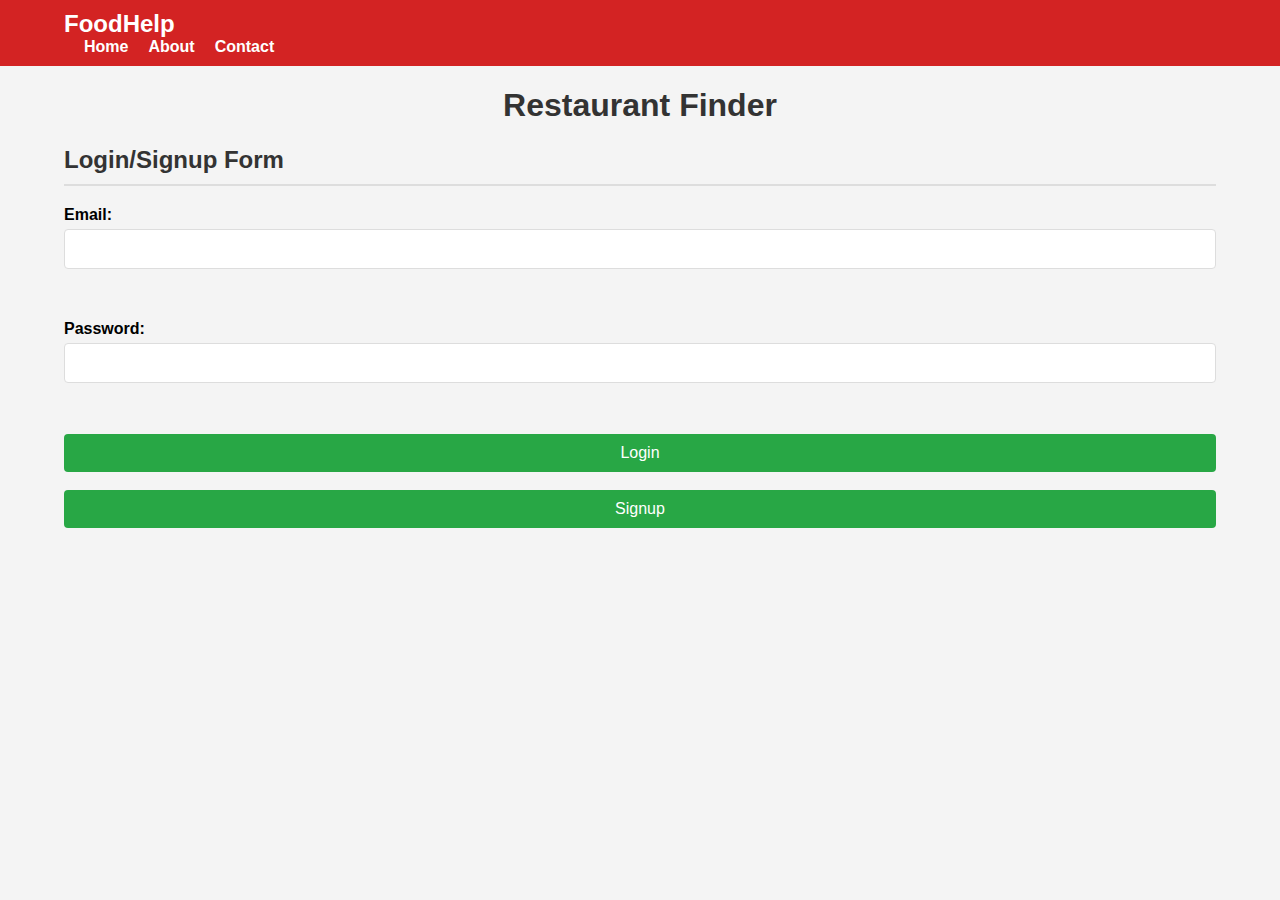
<file: frontend/index.html>
<!DOCTYPE html>
<html lang="en">

<head>
    <meta charset="UTF-8">
    <meta name="viewport" content="width=device-width, initial-scale=1.0">
    <title>FoodHelp - Restaurant Finder</title>
    <link rel="stylesheet" href="styles.css">
    <link rel="stylesheet" href="contact.css">
    <link rel="stylesheet" href="about.css">
    <style>
        body {
            font-family: Arial, sans-serif;
        }

        #login-form,
        #restaurant-search {
            display: none;
        }

        #restaurant-list {
            margin-top: 20px;
        }
    </style>
</head>

<body>
    <header>
        <div class="container">
            <div class="logo">
                <a href="index.html">FoodHelp</a>
            </div>
            <nav>
                <ul>
                    <li><a href="index.html">Home</a></li>
                    <li><a href="about.html">About</a></li>
                    <li><a href="contact.html">Contact</a></li>
                </ul>
            </nav>
        </div>
    </header>

    <div id="app">
        <h1>Restaurant Finder</h1>




        <div id="login-form" class="container">
            <h2>Login/Signup Form</h2>
            <form id="auth-form">
                <label for="email">Email:</label>
                <input type="email" id="email" required><br><br>

                <label for="password">Password:</label>
                <input type="password" id="password" required><br><br>

                <button type="button" id="login-btn">Login</button>
                <br />
                <button type="button" id="signup-btn">Signup</button>
            </form>
        </div>

        <Restaurant Search <div id="restaurant-search">
            <h2>Search Restaurants</h2>
            <!-- <label for="location">Location:</label> -->
            <!-- <input type="text" id="location" placeholder="Enter location"><br><br> -->

            <label for="cuisine">Cuisine:</label>
            <input type="text" id="cuisine" placeholder="Enter cuisine type"><br><br>

            <button type="button" id="search-btn">Search</button>

            <div id="restaurant-list"></div>
    </div>
    </div>

    <script src="app.js"></script>
</body>

</html>
</file>
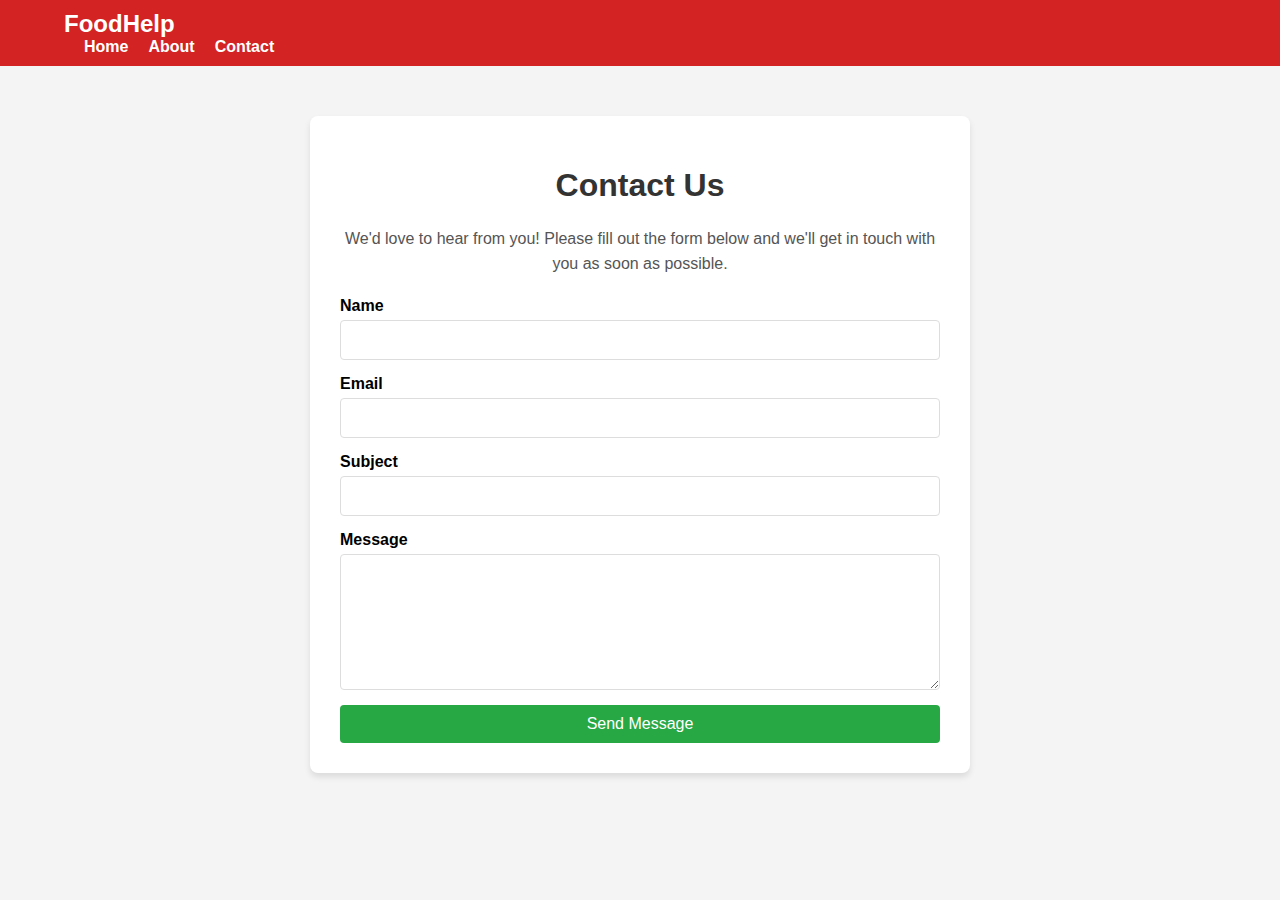
<file: frontend/contact.html>
<!DOCTYPE html>
<html lang="en">
<header>
    <div class="container">
        <div class="logo">
            <a href="index.html">FoodHelp</a>
        </div>
        <nav>
            <ul>
                <li><a href="index.html">Home</a></li>
                <li><a href="about.html">About</a></li>
                <li><a href="contact.html">Contact</a></li>
            </ul>
        </nav>
    </div>
</header>

<head>
    <meta charset="UTF-8">
    <meta name="viewport" content="width=device-width, initial-scale=1.0">
    <title>Contact Us - FoodHelp</title>
    <link rel="stylesheet" href="styles.css">
    <link rel="stylesheet" href="contact.css">
    <link rel="stylesheet" href="about.css">
</head>

<body>
    <div class="contact-container">
        <h1>Contact Us</h1>
        <p>We'd love to hear from you! Please fill out the form below and we'll get in touch with you as soon as
            possible.</p>
        <form action="submit_form.php" method="post">
            <label for="name">Name</label>
            <input type="text" id="name" name="name" required>

            <label for="email">Email</label>
            <input type="email" id="email" name="email" required>

            <label for="subject">Subject</label>
            <input type="text" id="subject" name="subject" required>

            <label for="message">Message</label>
            <textarea id="message" name="message" rows="6" required></textarea>

            <button type="submit">Send Message</button>
        </form>
    </div>
</body>

</html>
</file>
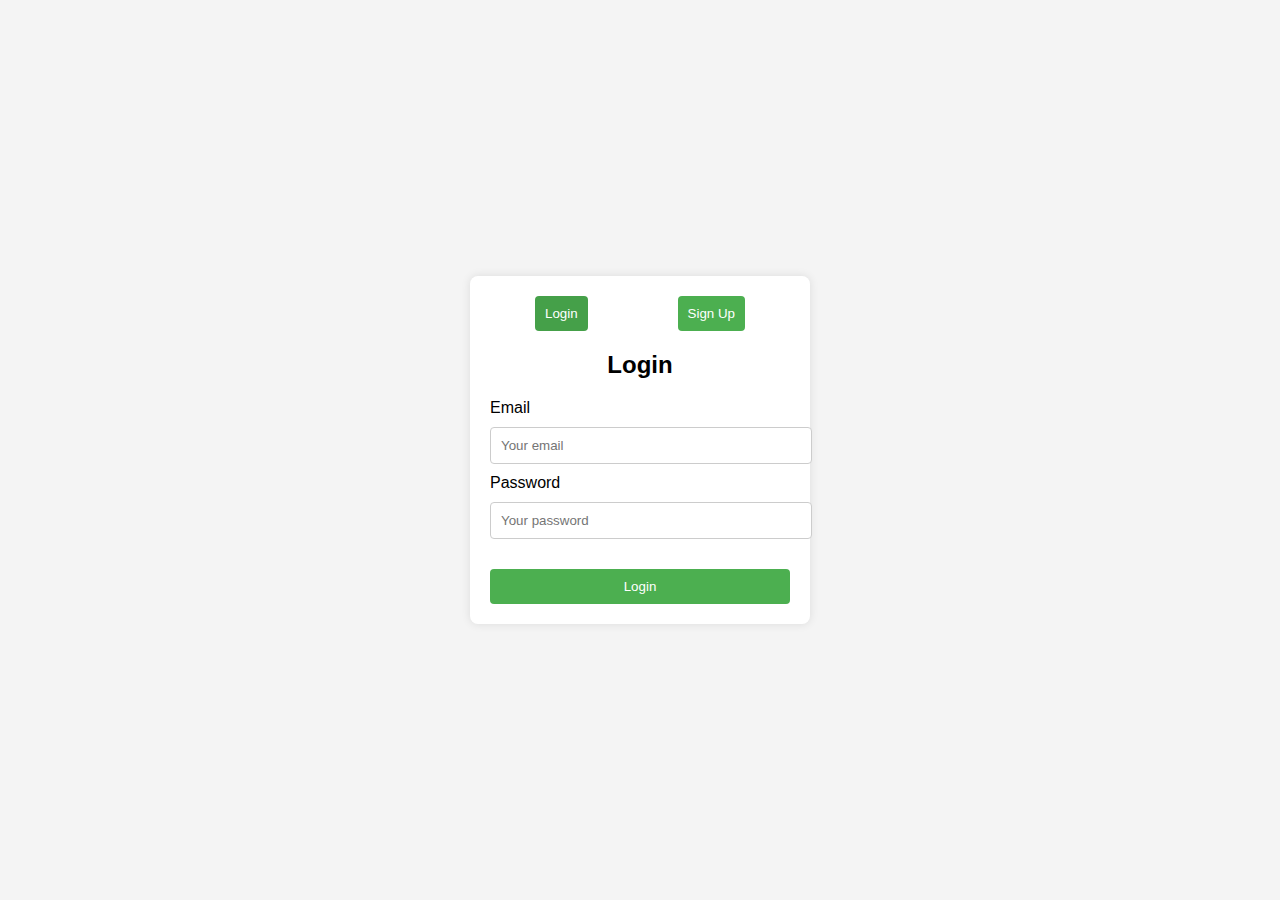
<file: frontend/skibidi.html>
<!DOCTYPE html>
<html lang="en">
<head>
    <meta charset="UTF-8">
    <meta name="viewport" content="width=device-width, initial-scale=1.0">
    <title>Login and Sign Up</title>
    <style>
        body {
            font-family: Arial, sans-serif;
            background-color: #f4f4f4;
            display: flex;
            justify-content: center;
            align-items: center;
            height: 100vh;
            margin: 0;
        }
        .container {
            background-color: #fff;
            padding: 20px;
            border-radius: 8px;
            box-shadow: 0 0 10px rgba(0, 0, 0, 0.1);
            width: 300px;
        }
        .container h2 {
            text-align: center;
            margin-bottom: 20px;
        }
        .form-container {
            display: none; /* Hide all forms by default */
        }
        .form-container.active {
            display: block; /* Show only the active form */
        }
        .tab-buttons {
            display: flex;
            justify-content: space-around;
            margin-bottom: 20px;
        }
        .tab-buttons button {
            background-color: #4CAF50;
            color: white;
            border: none;
            padding: 10px;
            cursor: pointer;
            border-radius: 4px;
        }
        .tab-buttons button.active {
            background-color: #45a049;
        }
        .container input[type="text"], 
        .container input[type="email"], 
        .container input[type="password"] {
            width: 100%;
            padding: 10px;
            margin: 10px 0;
            border: 1px solid #ccc;
            border-radius: 4px;
        }
        .container input[type="submit"] {
            width: 100%;
            padding: 10px;
            background-color: #4CAF50;
            color: white;
            border: none;
            border-radius: 4px;
            cursor: pointer;
            margin-top: 20px;
        }
        .container input[type="submit"]:hover {
            background-color: #45a049;
        }
        .error {
            color: red;
            font-size: 14px;
            margin-top: -10px;
            margin-bottom: 10px;
            display: none;
        }
    </style>
</head>
<body>
    <div class="container">
        <div class="tab-buttons">
            <button id="loginTab" class="active" onclick="showForm('login')">Login</button>
            <button id="signupTab" onclick="showForm('signup')">Sign Up</button>
        </div>

        <!-- Login Form -->
        <div id="loginForm" class="form-container active">
            <h2>Login</h2>
            <form onsubmit="return validateLogin()">
                <label for="login-email">Email</label>
                <input type="email" id="login-email" name="email" placeholder="Your email" required>

                <label for="login-password">Password</label>
                <input type="password" id="login-password" name="password" placeholder="Your password" required>

                <span id="login-error-message" class="error">Please fill in both fields!</span>

                <input type="submit" value="Login">
            </form>
        </div>

        <!-- Sign Up Form -->
        <div id="signupForm" class="form-container">
            <h2>Sign Up</h2>
            <form onsubmit="return validateSignup()">
                <label for="signup-name">Full Name</label>
                <input type="text" id="signup-name" name="name" placeholder="Your name" required>

                <label for="signup-email">Email</label>
                <input type="email" id="signup-email" name="email" placeholder="Your email" required>

                <label for="signup-password">Password</label>
                <input type="password" id="signup-password" name="password" placeholder="Your password" required>

                <label for="signup-confirm-password">Confirm Password</label>
                <input type="password" id="signup-confirm-password" name="confirm_password" placeholder="Confirm your password" required>

                <span id="signup-error-message" class="error">Passwords do not match!</span>

                <input type="submit" value="Sign Up">
            </form>
        </div>
    </div>

    <script>
        function showForm(formType) {
            const loginForm = document.getElementById('loginForm');
            const signupForm = document.getElementById('signupForm');
            const loginTab = document.getElementById('loginTab');
            const signupTab = document.getElementById('signupTab');

            if (formType === 'login') {
                loginForm.classList.add('active');
                signupForm.classList.remove('active');
                loginTab.classList.add('active');
                signupTab.classList.remove('active');
            } else {
                signupForm.classList.add('active');
                loginForm.classList.remove('active');
                signupTab.classList.add('active');
                loginTab.classList.remove('active');
            }
        }

        function validateLogin() {
            const email = document.getElementById('login-email').value;
            const password = document.getElementById('login-password').value;
            const errorMessage = document.getElementById('login-error-message');

            if (email === '' || password === '') {
                errorMessage.style.display = 'block';
                return false;
            } else {
                errorMessage.style.display = 'none';
                return true;
            }
        }

        function validateSignup() {
            const password = document.getElementById('signup-password').value;
            const confirmPassword = document.getElementById('signup-confirm-password').value;
            const errorMessage = document.getElementById('signup-error-message');

            if (password !== confirmPassword) {
                errorMessage.style.display = 'block';
                return false;
            } else {
                errorMessage.style.display = 'none';
                return true;
            }
        }
    </script>
</body>
</html>
</file>
<file: frontend/styles.css>
body {
    font-family: Arial, sans-serif;
    margin: 0;
    padding: 0;
    background-color: #f8f8f8;
}

.container {
    width: 90%;
    max-width: 1200px;
    margin: 0 auto;
}

header {
    background-color: #d32323;
    padding: 10px 0;
    color: #fff;
}

header .logo a {
    font-size: 24px;
    font-weight: bold;
    color: #fff;
    text-decoration: none;
}

header nav ul {
    list-style: none;
    margin: 0;
    padding: 0;
    display: flex;
}

header nav ul li {
    margin-left: 20px;
}

header nav ul li a {
    color: #fff;
    text-decoration: none;
    font-weight: bold;
}

.search-bar {
    background-color: #fff;
    padding: 20px 0;
    box-shadow: 0 4px 6px rgba(0, 0, 0, 0.1);
    margin-top: -1px;
}

.search-bar input[type="text"] {
    padding: 10px;
    width: 40%;
    margin-right: 10px;
    border: 1px solid #ccc;
    border-radius: 4px;
}

.search-bar button {
    padding: 10px 20px;
    background-color: #d32323;
    color: #fff;
    border: none;
    border-radius: 4px;
    cursor: pointer;
    font-weight: bold;
}

.results {
    padding: 40px 0;
}

.results h2 {
    margin-bottom: 20px;
    color: #333;
}

.card {
    background-color: #fff;
    box-shadow: 0 4px 6px rgba(0, 0, 0, 0.1);
    margin-bottom: 20px;
    display: flex;
    padding: 20px;
    border-radius: 6px;
}

.card img {
    width: 150px;
    height: 150px;
    border-radius: 6px;
    margin-right: 20px;
}

.card-content h3 {
    margin: 0;
    font-size: 24px;
    color: #333;
}

.card-content p {
    margin: 5px 0;
    color: #666;
}

footer {
    background-color: #333;
    color: #fff;
    padding: 20px 0;
    text-align: center;
}
</file>
<file: frontend/contact.css>
body {
    font-family: Arial, sans-serif;
    background-color: #f4f4f4;
    margin: 0;
    padding: 0;
}

.container {
    width: 90%;
    max-width: 1200px;
    margin: 0 auto;
}

header {
    background-color: #d32323;
    padding: 10px 0;
    color: #fff;
} 

.contact-container {
    max-width: 600px;
    margin: 50px auto;
    background-color: white;
    padding: 30px;
    border-radius: 8px;
    box-shadow: 0 4px 6px rgba(0, 0, 0, 0.1);
}

h1 {
    text-align: center;
    color: #333;
}

p {
    text-align: center;
    margin-bottom: 20px;
    color: #555;
}

form {
    display: flex;
    flex-direction: column;
}

label {
    margin-bottom: 5px;
    font-weight: bold;
}

input, textarea {
    margin-bottom: 15px;
    padding: 10px;
    border: 1px solid #ddd;
    border-radius: 4px;
    font-size: 16px;
}

button {
    background-color: #28a745;
    color: white;
    padding: 10px;
    border: none;
    border-radius: 4px;
    font-size: 16px;
    cursor: pointer;
}

button:hover {
    background-color: #218838;
}
</file>
<file: frontend/about.css>
body {
    font-family: Arial, sans-serif;
    background-color: #f4f4f4;
    margin: 0;
    padding: 0;
}

.container {
    width: 90%;
    max-width: 1200px;
    margin: 0 auto;
}

header {
    background-color: #d32323;
    padding: 10px 0;
    color: #fff;
}


.about-container {
    max-width: 800px;
    margin: 50px auto;
    background-color: white;
    padding: 30px;
    border-radius: 8px;
    box-shadow: 0 4px 6px rgba(0, 0, 0, 0.1);
}

h1 {
    text-align: center;
    color: #333;
}

h2 {
    color: #333;
    border-bottom: 2px solid #ddd;
    padding-bottom: 10px;
    margin-bottom: 20px;
}

p {
    color: #555;
    line-height: 1.6;
}

.about-section {
    margin-bottom: 30px;
}

.team-member {
    display: flex;
    align-items: center;
    margin-bottom: 20px;
}

.team-member img {
    border-radius: 50%;
    width: 100px;
    height: 100px;
    margin-right: 15px;
}

.team-member h3 {
    margin: 0;
    color: #333;
}

.team-member p {
    margin: 5px 0;
    color: #555;
}
</file>
